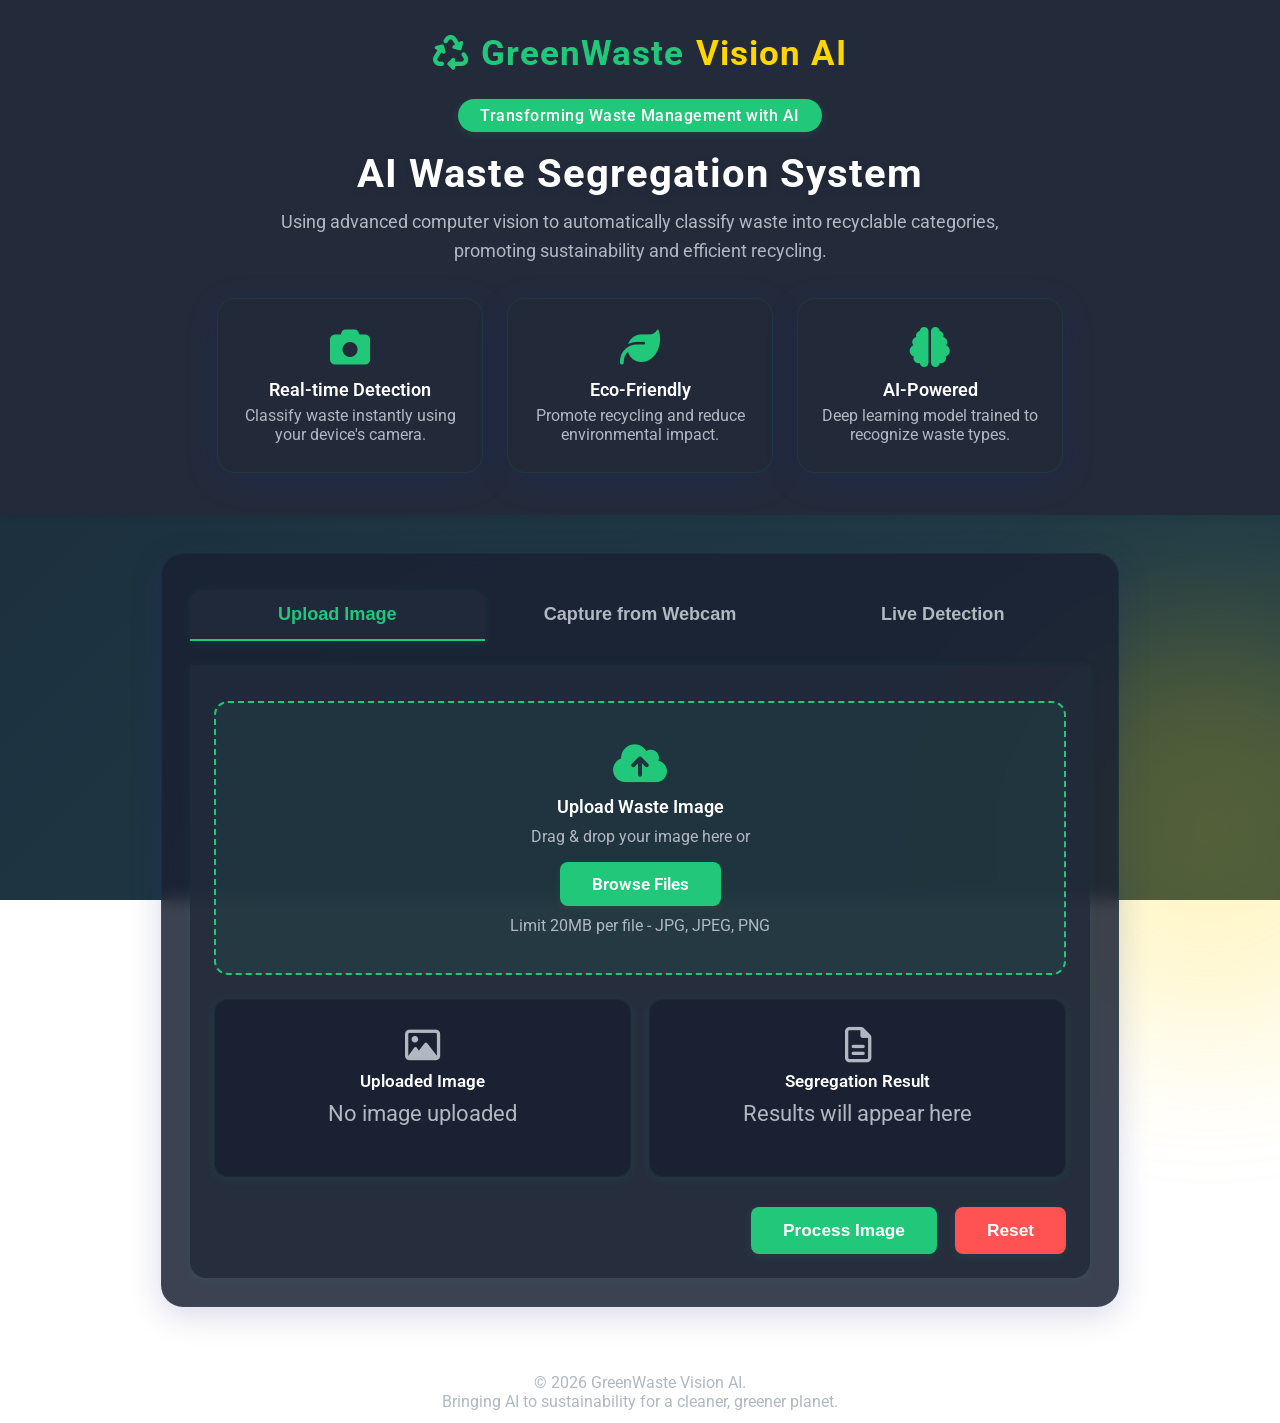
<file: index.html>
<!DOCTYPE html>
<html lang="en">

<head>
  <meta charset="UTF-8" />
  <title>GreenWaste Vision AI - AI Waste Segregation System</title>
  <meta name="viewport" content="width=device-width, initial-scale=1.0" />
  <link href="https://fonts.googleapis.com/css?family=Roboto:400,700&display=swap" rel="stylesheet" />
  <link rel="stylesheet" href="https://cdnjs.cloudflare.com/ajax/libs/font-awesome/6.4.2/css/all.min.css" />
  <link rel="stylesheet" href="./static/styles.css" />
</head>

<body>
  <div class="header">
    <div class="logo">
      <i class="fa-solid fa-recycle"></i> GreenWaste <span>Vision AI</span>
    </div>
    <div class="badge">Transforming Waste Management with AI</div>
    <div class="main-title">AI Waste Segregation System</div>
    <div class="subtitle">
      Using advanced computer vision to automatically classify waste into recyclable categories, promoting sustainability
      and efficient recycling.
    </div>

    <div class="features">
      <div class="feature-card">
        <i class="fa-solid fa-camera"></i>
        <div class="feature-title">Real-time Detection</div>
        <div class="feature-desc">Classify waste instantly using your device's camera.</div>
      </div>
      <div class="feature-card">
        <i class="fa-solid fa-leaf"></i>
        <div class="feature-title">Eco-Friendly</div>
        <div class="feature-desc">Promote recycling and reduce environmental impact.</div>
      </div>
      <div class="feature-card">
        <i class="fa-solid fa-brain"></i>
        <div class="feature-title">AI-Powered</div>
        <div class="feature-desc">Deep learning model trained to recognize waste types.</div>
      </div>
    </div>
  </div>

  <div class="container">
    <div class="tabs">
      <button class="tab-btn active" onclick="showTab('uploadTab', this)">Upload Image</button>
      <button class="tab-btn" onclick="showTab('captureTab', this)">Capture from Webcam</button>
      <button class="tab-btn" onclick="showTab('liveTab', this)">Live Detection</button>
    </div>

    <!-- Upload Tab -->
    <div id="uploadTab" class="tab-content active">
      <div class="upload-area" id="uploadDrop">
        <i class="fa-solid fa-cloud-arrow-up"></i>
        <div class="upload-heading">Upload Waste Image</div>
        <div class="upload-note">Drag & drop your image here or</div>

        <label class="upload-label">
          Browse Files
          <input type="file" accept="image/*" onchange="handleUpload(this)" />
        </label>

        <div class="upload-note">Limit 20MB per file - JPG, JPEG, PNG</div>
      </div>

      <div class="cards-row">
        <div class="result-card" id="uploadedImageCard">
          <i class="fa-regular fa-image"></i>
          <div class="result-title">Uploaded Image</div>
          <div class="result-content" id="uploadedImageText">No image uploaded</div>
        </div>

        <div class="result-card" id="segmentationCard">
          <i class="fa-regular fa-file-lines"></i>
          <div class="result-title">Segregation Result</div>
          <div class="result-content" id="segmentationText">Results will appear here</div>

          <!-- Confidence Bar -->
          <div class="confidence-wrap" id="segConfidence" style="display:none;">
            <div class="confidence-bar">
              <div class="confidence-fill" id="confidenceFill"></div>
            </div>
            <div class="confidence-text" id="confidenceText"></div>
          </div>
        </div>
      </div>

      <div class="action-row">
        <button class="action-btn process" id="processBtn" onclick="processImage()">Process Image</button>
        <button class="action-btn reset" onclick="resetUpload()">Reset</button>
      </div>
    </div>

    <!-- Capture Tab -->
    <div id="captureTab" class="tab-content">
      <div class="upload-area">
        <i class="fa-solid fa-camera"></i>
        <div class="upload-heading">Capture Waste Image</div>
        <div class="upload-note">Use your webcam to capture a photo of your waste item.</div>

        <video id="camera" autoplay playsinline></video><br />

        <div class="btn-row">
          <button class="upload-label" id="captureBtn" onclick="captureImage()">Capture</button>
          <button class="upload-label alt" onclick="flipCamera()">
            <i class="fa-solid fa-rotate"></i> Flip
          </button>
        </div>
      </div>

      <div class="cards-row">
        <div class="result-card" id="capturedImageCard">
          <i class="fa-regular fa-image"></i>
          <div class="result-title">Captured Image</div>
          <div class="result-content" id="capturedImageText">No image captured</div>
        </div>

        <div class="result-card" id="captureResultCard">
          <i class="fa-regular fa-file-lines"></i>
          <div class="result-title">Segregation Result</div>
          <div class="result-content" id="captureResultText">Results will appear here</div>
        </div>
      </div>
    </div>

    <!-- Live Tab -->
    <div id="liveTab" class="tab-content">
      <div class="upload-area">
        <i class="fa-solid fa-video"></i>
        <div class="upload-heading">Live Detection</div>
        <div class="upload-note">Point your camera at waste items for live predictions.</div>

        <video id="realtimeCamera" autoplay playsinline></video><br />

        <div class="btn-row">
          <button class="upload-label alt" onclick="flipRealtimeCamera()">
            <i class="fa-solid fa-rotate"></i> Flip Camera
          </button>
          <button class="upload-label stop" onclick="stopLiveDetection()">
            <i class="fa-solid fa-hand"></i> Stop
          </button>
        </div>
      </div>

      <div class="result-card center-card">
        <i class="fa-regular fa-file-lines"></i>
        <div class="result-title">Live Result</div>
        <div class="result-content" id="realtimeResultText">Results will appear here</div>
      </div>
    </div>
  </div>

  <div class="footer">
    &copy; 2026 GreenWaste Vision AI.<br />
    Bringing AI to sustainability for a cleaner, greener planet.<br />
  </div>

  <script src="./static/scripts.js"></script>
</body>

</html>
</file>
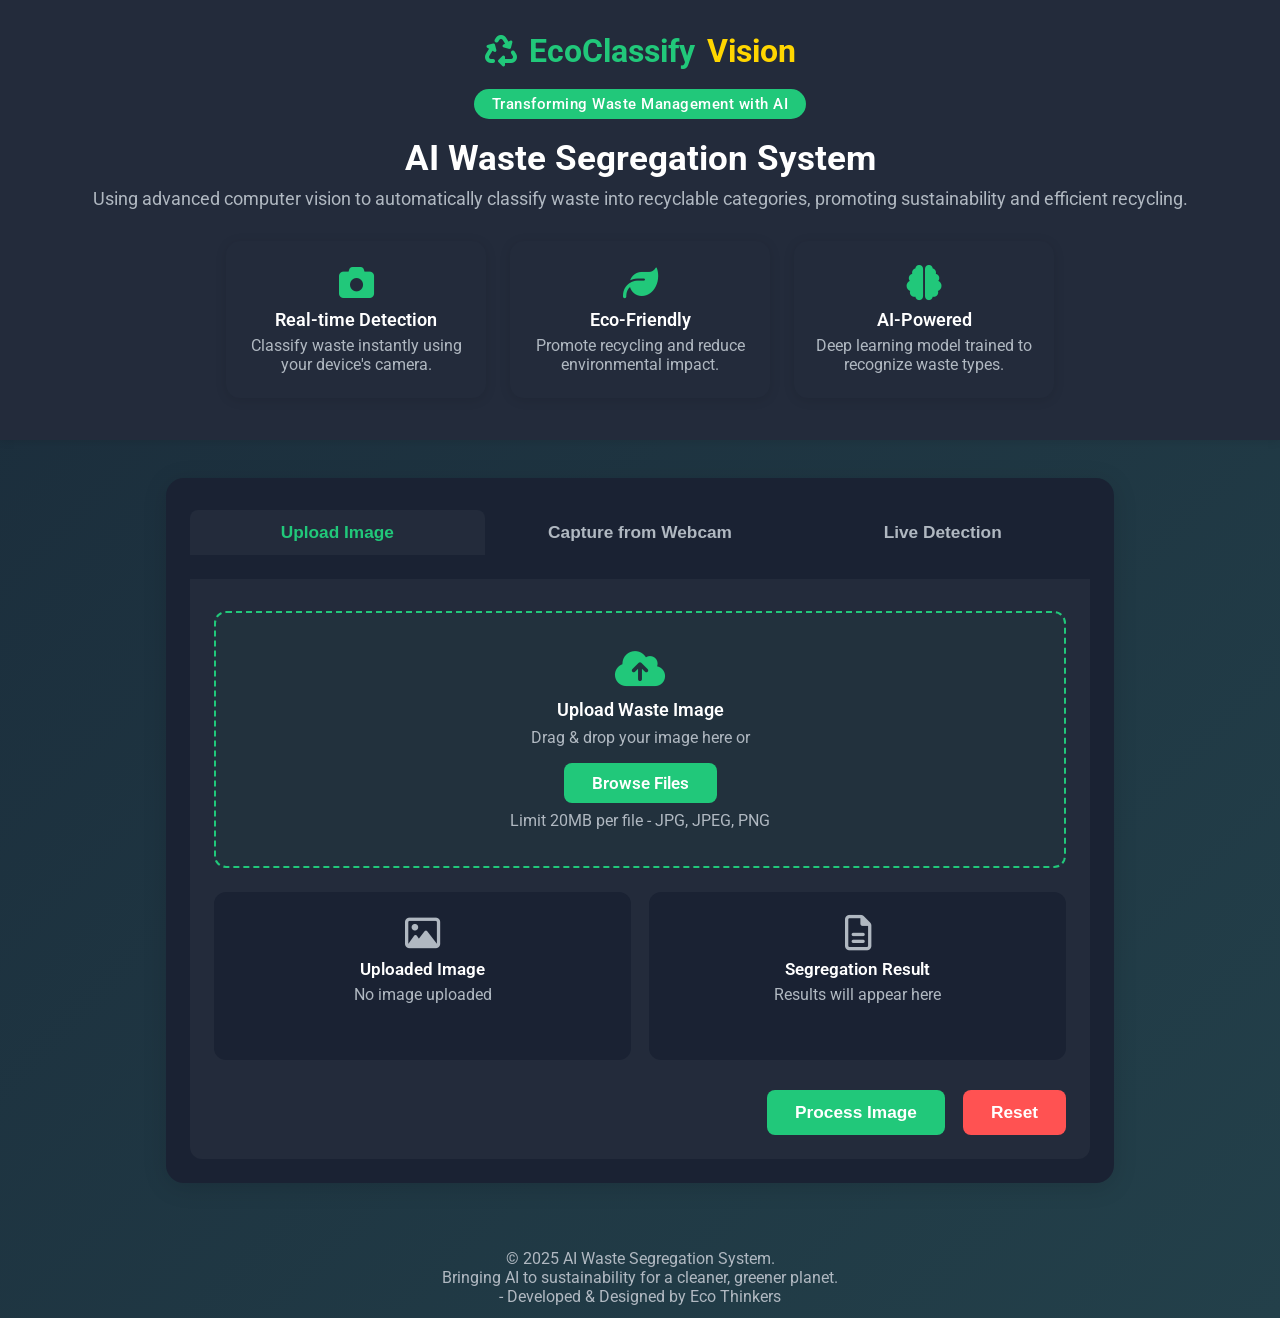
<file: templates/index.html>
<!DOCTYPE html>
<html lang="en">
<head>
  <meta charset="UTF-8">
  <title>EcoClassify Vision | AI Waste Segregation System</title>
  <meta name="viewport" content="width=device-width, initial-scale=1.0">
  <link href="https://fonts.googleapis.com/css?family=Roboto:400,700&display=swap" rel="stylesheet">
  <link rel="stylesheet" href="https://cdnjs.cloudflare.com/ajax/libs/font-awesome/6.4.2/css/all.min.css">
  <style>

    :root {
      --primary: #21c87a;
      --primary-dark: #1a2b3a;
      --secondary: #232b3b;
      --accent: #ffd600;
      --card-bg: #232b3b;
      --tab-bg: #1a2233;
      --text: #fff;
      --muted: #b0b8c1;
      --success: #21c87a;
      --danger: #ff5252;
    }

    body {
      font-family: 'Roboto', Arial, sans-serif;
      background: linear-gradient(135deg, #1a2b3a 0%, #23404a 100%);
      margin: 0;
      padding: 0;
      color: var(--text);
      min-height: 100vh;
    }

    .header {
      background: var(--secondary);
      padding: 32px 0 24px 0;
      text-align: center;
      box-shadow: 0 2px 8px rgba(0,0,0,0.08);
    }

    .logo {
      font-size: 2rem;
      font-weight: bold;
      color: var(--primary);
      display: flex;
      align-items: center;
      justify-content: center;
      gap: 12px;
    }

    .logo span {
      color: var(--accent);
      font-weight: 700;
    }

    .tagline {
      margin: 18px 0 0 0;
      font-size: 1.1rem;
      color: var(--muted);
    }

    .badge {
      display: inline-block;
      background: var(--primary);
      color: #fff;
      border-radius: 20px;
      padding: 6px 18px;
      font-size: 0.95rem;
      margin-bottom: 18px;
      font-weight: 500;
      letter-spacing: 0.5px;
    }

    .main-title {
      font-size: 2.2rem;
      font-weight: 700;
      margin: 0 0 10px 0;
      color: #fff;
    }

    .subtitle {
      color: var(--muted);
      font-size: 1.1rem;
      margin-bottom: 32px;
    }

    .features {
      display: flex;
      justify-content: center;
      gap: 24px;
      margin: 32px 0 0 0;
      flex-wrap: wrap;
    }

    .feature-card {
      background: var(--card-bg);
      border-radius: 14px;
      padding: 24px 20px;
      width: 220px;
      text-align: center;
      box-shadow: 0 2px 12px rgba(0,0,0,0.10);
      color: #fff;
      margin-bottom: 18px;
    }

    .feature-card i {
      font-size: 2.2rem;
      color: var(--primary);
      margin-bottom: 10px;
    }

    .feature-title {
      font-weight: 600;
      margin-bottom: 6px;
      font-size: 1.1rem;
    }

    .feature-desc {
      color: var(--muted);
      font-size: 0.98rem;
    }

    .container {
      max-width: 900px;
      margin: 38px auto 0 auto;
      background: var(--tab-bg);
      border-radius: 18px;
      box-shadow: 0 4px 24px rgba(0,0,0,0.13);
      padding: 32px 24px 24px 24px;
    }

    .tabs {
      display: flex;
      gap: 8px;
      margin-bottom: 24px;
    }

    .tab-btn {
      flex: 1;
      background: none;
      border: none;
      color: var(--muted);
      font-size: 1.08rem;
      padding: 12px 0;
      border-radius: 8px 8px 0 0;
      cursor: pointer;
      font-weight: 600;
      transition: background 0.2s, color 0.2s;
    }

    .tab-btn.active {
      background: var(--card-bg);
      color: var(--primary);
    }

    .tab-content {
      display: none;
      background: var(--card-bg);
      border-radius: 0 0 12px 12px;
      padding: 32px 24px 24px 24px;
      min-height: 260px;
      animation: fadeIn 0.7s;
    }

    .tab-content.active {
      display: block;
    }

    .upload-area {
      text-align: center;
      border: 2px dashed var(--primary);
      border-radius: 12px;
      padding: 36px 18px;
      background: rgba(33,200,122,0.04);
      margin-bottom: 24px;
    }

    .upload-area i {
      font-size: 2.5rem;
      color: var(--primary);
      margin-bottom: 10px;
    }

    .upload-area input[type="file"] {
      display: none;
    }

    .upload-label {
      display: inline-block;
      background: var(--primary);
      color: #fff;
      padding: 10px 28px;
      border-radius: 8px;
      font-size: 1.08rem;
      font-weight: 600;
      cursor: pointer;
      margin-top: 16px;
      transition: background 0.2s;
    }

    .upload-label:hover {
      background: #1bb16a;
    }

    .upload-note {
      color: var(--muted);
      font-size: 0.98rem;
      margin-top: 8px;
    }

    .cards-row {
      display: flex;
      gap: 18px;
      margin-bottom: 18px;
      flex-wrap: wrap;
    }

    .result-card {
      flex: 1;
      background: #1a2233;
      border-radius: 12px;
      padding: 24px 16px;
      min-width: 220px;
      min-height: 120px;
      text-align: center;
      color: #fff;
      margin-bottom: 12px;
    }

    .result-card i {
      font-size: 2.2rem;
      color: var(--muted);
      margin-bottom: 8px;
    }
    
    .result-title {
      font-size: 1.05rem;
      font-weight: 600;
      margin-bottom: 6px;
    }

    .result-content {
      color: var(--muted);
      font-size: 0.98rem;
    }

    .action-row {
      display: flex;
      gap: 18px;
      justify-content: flex-end;
      margin-top: 18px;
    }

    .action-btn {
      padding: 12px 28px;
      border: none;
      border-radius: 8px;
      font-size: 1.08rem;
      font-weight: 600;
      cursor: pointer;
      transition: background 0.2s;
    }

    .action-btn.process {
      background: var(--success);
      color: #fff;
    }

    .action-btn.process:hover {
      background: #1bb16a;
    }

    .action-btn.reset {
      background: var(--danger);
      color: #fff;
    }
    .action-btn.reset:hover {
      background: #d32f2f;
    }
    .footer {
      margin-top: 48px;
      text-align: center;
      color: var(--muted);
      font-size: 0.98rem;
      padding: 18px 0 12px 0;
    }

    @media (max-width: 900px) {
      .features { flex-direction: column; align-items: center; }
      .cards-row { flex-direction: column; }
      .container { padding: 18px 4vw 18px 4vw; }
    }

    @keyframes fadeIn {
      from { opacity: 0; transform: translateY(30px);}
      to { opacity: 1; transform: translateY(0);}
    }

  </style>
</head>
<body>
  <div class="header">
    <div class="logo">
      <i class="fa-solid fa-recycle"></i> EcoClassify <span>Vision</span>
    </div><br>
    <div class="badge">Transforming Waste Management with AI</div>
    <div class="main-title">AI Waste Segregation System</div>
    <div class="subtitle">
      Using advanced computer vision to automatically classify waste into recyclable categories, promoting sustainability and efficient recycling.
    </div>
    <div class="features">
      <div class="feature-card">
        <i class="fa-solid fa-camera"></i>
        <div class="feature-title">Real-time Detection</div>
        <div class="feature-desc">Classify waste instantly using your device's camera.</div>
      </div>
      <div class="feature-card">
        <i class="fa-solid fa-leaf"></i>
        <div class="feature-title">Eco-Friendly</div>
        <div class="feature-desc">Promote recycling and reduce environmental impact.</div>
      </div>
      <div class="feature-card">
        <i class="fa-solid fa-brain"></i>
        <div class="feature-title">AI-Powered</div>
        <div class="feature-desc">Deep learning model trained to recognize waste types.</div>
      </div>
    </div>
  </div>
  <div class="container">
    <div class="tabs">
      <button class="tab-btn active" onclick="showTab('uploadTab', this)">Upload Image</button>
      <button class="tab-btn" onclick="showTab('captureTab', this)">Capture from Webcam</button>
      <button class="tab-btn" onclick="showTab('liveTab', this)">Live Detection</button>
    </div>
    <!-- Upload Tab -->
    <div id="uploadTab" class="tab-content active">
      <div class="upload-area" id="uploadDrop">
        <i class="fa-solid fa-cloud-arrow-up"></i>
        <div style="font-size:1.15rem;font-weight:600;margin-bottom:6px;">Upload Waste Image</div>
        <div class="upload-note">Drag & drop your image here or</div>
        <label class="upload-label">
          Browse Files
          <input type="file" accept="image/*" onchange="handleUpload(this)">
        </label>
        <div class="upload-note">Limit 20MB per file - JPG, JPEG, PNG</div>
      </div>
      <div class="cards-row">
        <div class="result-card" id="uploadedImageCard">
          <i class="fa-regular fa-image"></i>
          <div class="result-title">Uploaded Image</div>
          <div class="result-content" id="uploadedImageText">No image uploaded</div>
        </div>
        <div class="result-card" id="segmentationCard">
          <i class="fa-regular fa-file-lines"></i>
          <div class="result-title">Segregation Result</div>
          <div class="result-content" id="segmentationText">Results will appear here</div>
        </div>
      </div>
      <div class="action-row">
        <button class="action-btn process" onclick="processImage()">Process Image</button>
        <button class="action-btn reset" onclick="resetUpload()">Reset</button>
      </div>
    </div>
    <!-- Capture Tab -->
    <div id="captureTab" class="tab-content">
      <div class="upload-area">
        <i class="fa-solid fa-camera"></i>
        <div style="font-size:1.15rem;font-weight:600;margin-bottom:6px;">Capture Waste Image</div>
        <div class="upload-note">Use your webcam to capture a photo of your waste item.</div>
        <video id="camera" autoplay playsinline style="margin-top:12px;max-width:100%;border-radius:10px;"></video><br>
        <button class="upload-label" onclick="captureImage()">Capture</button>
        <button class="upload-label" onclick="flipCamera()" style="background:var(--accent);color:#222;margin-left:10px;">Flip Camera</button>
      </div>
      <div class="cards-row">
        <div class="result-card" id="capturedImageCard">
          <i class="fa-regular fa-image"></i>
          <div class="result-title">Captured Image</div>
          <div class="result-content" id="capturedImageText">No image captured</div>
        </div>
        <div class="result-card" id="captureResultCard">
          <i class="fa-regular fa-file-lines"></i>
          <div class="result-title">Segregation Result</div>
          <div class="result-content" id="captureResultText">Results will appear here</div>
        </div>
      </div>
    </div>
    <!-- Live Tab -->
    <div id="liveTab" class="tab-content">
      <div class="upload-area">
        <i class="fa-solid fa-video"></i>
        <div style="font-size:1.15rem;font-weight:600;margin-bottom:6px;">Live Detection</div>
        <div class="upload-note">Point your camera at waste items for live predictions.</div>
        <video id="realtimeCamera" autoplay playsinline style="margin-top:12px;max-width:100%;border-radius:10px;"></video><br>
        <button class="upload-label" onclick="flipRealtimeCamera()" style="background:var(--accent);color:#222;margin-top:10px;">Flip Camera</button>
      </div>
      <div class="result-card" style="margin:0 auto;">
        <i class="fa-regular fa-file-lines"></i>
        <div class="result-title">Live Result</div>
        <div class="result-content" id="realtimeResultText">Results will appear here</div>
      </div>
    </div>
  </div>
  <div class="footer">
    &copy; 2025 AI Waste Segregation System.<br>
    Bringing AI to sustainability for a cleaner, greener planet.<br>
    - Developed & Designed by Eco Thinkers
  </div>
  <script>

    // Tab switching
    function showTab(tabId, btn) {
      document.querySelectorAll('.tab-content').forEach(tab => tab.classList.remove('active'));
      document.getElementById(tabId).classList.add('active');
      document.querySelectorAll('.tab-btn').forEach(b => b.classList.remove('active'));
      btn.classList.add('active');
      if (tabId !== 'liveTab') liveDetectionActive = false;
    }

    // Upload logic
    let uploadedImage = null;
    function handleUpload(input) {
      const file = input.files[0];
      if (!file) return;
      uploadedImage = file;
      document.getElementById('uploadedImageText').innerHTML = `<img src="${URL.createObjectURL(file)}" style="max-width:120px;border-radius:8px;">`;
      document.getElementById('segmentationText').innerText = "Ready to process";
    }
    // function processImage() {
    //   if (!uploadedImage) {
    //     document.getElementById('segmentationText').innerText = "Please upload an image first.";
    //     return;
    //   }
    //   document.getElementById('segmentationText').innerHTML = `<span style="color:var(--primary);"><i class="fa fa-spinner fa-spin"></i> Processing...</span>`;
    //   // Simulate API call
    //   setTimeout(() => {
    //     document.getElementById('segmentationText').innerHTML = `<span style="color:var(--success);">Plastic Bottle<br>Category: Recyclable</span>`;
    //   }, 1800);
    // }
    function resetUpload() {
      uploadedImage = null;
      document.getElementById('uploadedImageText').innerText = "No image uploaded";
      document.getElementById('segmentationText').innerText = "Results will appear here";
    }

    // Webcam logic (simplified, add your backend integration as needed)
    let stream, currentFacingMode = "environment";
    function startCamera(videoId, facingMode = "environment") {
      const constraints = { video: { facingMode }, audio: false };
      navigator.mediaDevices.getUserMedia(constraints)
        .then(s => {
          stream = s;
          const video = document.getElementById(videoId);
          video.srcObject = stream;
        });
    }
    // function captureImage() {
    //   const video = document.getElementById("camera");
    //   const canvas = document.createElement("canvas");
    //   canvas.width = video.videoWidth;
    //   canvas.height = video.videoHeight;
    //   canvas.getContext("2d").drawImage(video, 0, 0);
    //   const dataURL = canvas.toDataURL("image/jpeg");
    //   document.getElementById("capturedImageText").innerHTML = `<img src="${dataURL}" style="max-width:120px;border-radius:8px;">`;
    //   document.getElementById("captureResultText").innerHTML = `<span style="color:var(--primary);"><i class="fa fa-spinner fa-spin"></i> Processing...</span>`;
    //   setTimeout(() => {
    //     document.getElementById("captureResultText").innerHTML = `<span style="color:var(--success);">Organic Waste<br>Category: Compostable</span>`;
    //   }, 1800);
    // }

    // ...existing code...
    function processImage() {
      if (!uploadedImage) {
        document.getElementById('segmentationText').innerText = "Please upload an image first.";
        return;
      }
      document.getElementById('segmentationText').innerHTML = `<span style="color:var(--primary);"><i class="fa fa-spinner fa-spin"></i> Processing...</span>`;
      const formData = new FormData();
      formData.append('image', uploadedImage);

      fetch('/predict', {
        method: 'POST',
        body: formData
      })
        .then(res => res.json())
        .then(data => {
          document.getElementById('segmentationText').innerHTML = `<span style="color:var(--success);">${data.result || data.prediction}</span>`;
        })
        .catch(() => {
          document.getElementById('segmentationText').innerHTML = `<span style="color:var(--danger);">Prediction failed. Try again.</span>`;
        });
    }

  //   function captureImage() {
  //   const video = document.getElementById("camera");
  //   const captureBtn = document.querySelector('#captureTab .upload-label');
  //   captureBtn.disabled = true;
  //   captureBtn.style.opacity = 0.6;

  //   const canvas = document.createElement("canvas");
  //   canvas.width = video.videoWidth;
  //   canvas.height = video.videoHeight;
  //   canvas.getContext("2d").drawImage(video, 0, 0);

  //   const imgDataUrl = canvas.toDataURL("image/jpeg");
  //   document.getElementById("capturedImageText").innerHTML = `<img src="${imgDataUrl}" style="max-width:120px;border-radius:8px;">`;
  //   document.getElementById("captureResultText").innerHTML = `<span style="color:var(--primary);"><i class="fa fa-spinner fa-spin"></i> Processing...</span>`;

  //   canvas.toBlob(blob => {
  //     const formData = new FormData();
  //     formData.append('image', blob, 'capture.jpg');
  //     fetch('/predict', {
  //       method: 'POST',
  //       body: formData
  //     })
  //       .then(res => res.json())
  //       .then(data => {
  //         let result = data.result || data.prediction;
  //         if (!result) result = "No prediction received.";
  //         document.getElementById("captureResultText").innerHTML = `<span style="color:var(--success);">${result}</span>`;
  //       })
  //       .catch(() => {
  //         document.getElementById("captureResultText").innerHTML = `<span style="color:var(--danger);">Prediction failed. Try again.</span>`;
  //       })
  //       .finally(() => {
  //         captureBtn.disabled = false;
  //         captureBtn.style.opacity = 1;
  //       });
  //   }, "image/jpeg");
  // }
    // ...existing code...

    function captureImage() {
      const video = document.getElementById("camera");
      const captureBtn = document.querySelector('#captureTab .upload-label');
      captureBtn.disabled = true;
      captureBtn.style.opacity = 0.6;

      const canvas = document.createElement("canvas");
      canvas.width = video.videoWidth;
      canvas.height = video.videoHeight;
      canvas.getContext("2d").drawImage(video, 0, 0);

      const imgDataUrl = canvas.toDataURL("image/jpeg");
      document.getElementById("capturedImageText").innerHTML = `<img src="${imgDataUrl}" style="max-width:120px;border-radius:8px;">`;
      document.getElementById("captureResultText").innerHTML = `<span style="color:var(--primary);"><i class="fa fa-spinner fa-spin"></i> Processing...</span>`;

      canvas.toBlob(blob => {
        const formData = new FormData();
        formData.append('image', blob, 'capture.jpg');
        fetch('/predict', {
          method: 'POST',
          body: formData
        })
          .then(res => res.json())
          .then(data => {
            let result = data.result || data.prediction || "No prediction received.";
            let confidence = data.confidence !== undefined ? ` (${(data.confidence * 100).toFixed(1)}%)` : "";
            document.getElementById("captureResultText").innerHTML =
              `<span style="color:var(--success);">${result}${confidence}</span>`;
          })
          .catch(() => {
            document.getElementById("captureResultText").innerHTML = `<span style="color:var(--danger);">Prediction failed. Try again.</span>`;
          })
          .finally(() => {
            captureBtn.disabled = false;
            captureBtn.style.opacity = 1;
          });
      }, "image/jpeg");
    }


    function flipCamera() {
      currentFacingMode = currentFacingMode === "user" ? "environment" : "user";
      if (stream) stream.getTracks().forEach(track => track.stop());
      startCamera("camera", currentFacingMode);
    }
    // Live detection logic (simplified)
    function flipRealtimeCamera() {
      currentFacingMode = currentFacingMode === "user" ? "environment" : "user";
      if (stream) stream.getTracks().forEach(track => track.stop());
      startCamera("realtimeCamera", currentFacingMode);
    }
    // // Start camera when tab is opened
    // document.querySelectorAll('.tab-btn').forEach((btn, idx) => {
    //   btn.addEventListener('click', () => {
    //     if (btn.textContent.includes('Webcam')) startCamera("camera", currentFacingMode);
    //     if (btn.textContent.includes('Live')) startCamera("realtimeCamera", currentFacingMode);
    //     if (btn.textContent.includes('Upload') && stream) stream.getTracks().forEach(track => track.stop());
    //   });
    // });

    let liveDetectionActive = false;

  //   function startLiveDetection() {
  //   const video = document.getElementById("realtimeCamera");
  //   liveDetectionActive = true;
  //   const resultBox = document.getElementById("realtimeResultText");
  //   let firstRun = true;

  //   function sendFrame() {
  //     if (!liveDetectionActive) return;
  //     if (video.readyState === 4) {
  //       const canvas = document.createElement("canvas");
  //       canvas.width = video.videoWidth;
  //       canvas.height = video.videoHeight;
  //       canvas.getContext("2d").drawImage(video, 0, 0);
  //       canvas.toBlob(blob => {
  //         const formData = new FormData();
  //         formData.append('image', blob, 'frame.jpg');
  //         if (firstRun) {
  //           resultBox.innerHTML = `<span style="color:var(--primary);"><i class="fa fa-spinner fa-spin"></i> Detecting...</span>`;
  //           firstRun = false;
  //         }
  //         fetch('/predict', {
  //           method: 'POST',
  //           body: formData
  //         })
  //           .then(res => res.json())
  //           .then(data => {
  //             let result = data.result || data.prediction;
  //             if (!result) result = "No prediction received.";
  //             resultBox.innerHTML = `<span style="color:var(--success);">${result}</span>`;
  //             setTimeout(sendFrame, 1200);
  //           })
  //           .catch(() => {
  //             resultBox.innerHTML = `<span style="color:var(--danger);">Prediction failed.</span>`;
  //             setTimeout(sendFrame, 2000);
  //           });
  //       }, "image/jpeg");
  //     } else {
  //       setTimeout(sendFrame, 600);
  //     }
  //   }
  //   sendFrame();
  // }

  function startLiveDetection() {
    const video = document.getElementById("realtimeCamera");
    liveDetectionActive = true;
    const resultBox = document.getElementById("realtimeResultText");
    let firstRun = true;

    function sendFrame() {
      if (!liveDetectionActive) return;
      if (video.readyState === 4) {
        const canvas = document.createElement("canvas");
        canvas.width = video.videoWidth;
        canvas.height = video.videoHeight;
        canvas.getContext("2d").drawImage(video, 0, 0);
        canvas.toBlob(blob => {
          const formData = new FormData();
          formData.append('image', blob, 'frame.jpg');
          if (firstRun) {
            resultBox.innerHTML = `<span style="color:var(--primary);"><i class="fa fa-spinner fa-spin"></i> Detecting...</span>`;
            firstRun = false;
          }
          fetch('/predict', {
            method: 'POST',
            body: formData
          })
            .then(res => res.json())
            .then(data => {
              let result = data.result || data.prediction || "No prediction received.";
              let confidence = data.confidence !== undefined ? ` (${(data.confidence * 100).toFixed(1)}%)` : "";
              resultBox.innerHTML = `<span style="color:var(--success);">${result}${confidence}</span>`;
              setTimeout(sendFrame, 1200);
            })
            .catch(() => {
              resultBox.innerHTML = `<span style="color:var(--danger);">Prediction failed.</span>`;
              setTimeout(sendFrame, 2000);
            });
        }, "image/jpeg");
      } else {
        setTimeout(sendFrame, 600);
      }
    }
    sendFrame();
  }

    document.querySelectorAll('.tab-btn').forEach((btn, idx) => {
    btn.addEventListener('click', () => {
      if (btn.textContent.includes('Webcam')) {
        liveDetectionActive = false;
        startCamera("camera", currentFacingMode);
      }
      if (btn.textContent.includes('Live')) {
        startCamera("realtimeCamera", currentFacingMode);
        setTimeout(startLiveDetection, 1000); // Wait for camera to be ready
      }
      if (btn.textContent.includes('Upload')) {
        liveDetectionActive = false;
        if (stream) stream.getTracks().forEach(track => track.stop());
      }
    });
  });

    // Drag & drop upload
    const uploadDrop = document.getElementById('uploadDrop');
    uploadDrop.addEventListener('dragover', e => { e.preventDefault(); uploadDrop.style.background = 'rgba(33,200,122,0.10)'; });
    uploadDrop.addEventListener('dragleave', e => { e.preventDefault(); uploadDrop.style.background = 'rgba(33,200,122,0.04)'; });
    uploadDrop.addEventListener('drop', e => {
      e.preventDefault();
      uploadDrop.style.background = 'rgba(33,200,122,0.04)';
      const files = e.dataTransfer.files;
      if (files.length) {
        document.querySelector('.upload-label input[type="file"]').files = files;
        handleUpload({ files });
      }
    });
  </script>
</body>
</html>
</file>
<file: static/styles.css>
:root {
  --primary: #21c87a;
  --primary-dark: #1a2b3a;
  --secondary: #232b3b;
  --accent: #ffd600;
  --card-bg: rgba(35, 43, 59, 0.85);
  --tab-bg: rgba(26, 34, 51, 0.85);
  --text: #fff;
  --muted: #b0b8c1;
  --success: #21c87a;
  --danger: #ff5252;
  --shadow: 0 8px 32px 0 rgba(31, 38, 135, 0.18);
  --glass-blur: blur(8px);
}

body {
  font-family: "Roboto", Arial, sans-serif;
  background: linear-gradient(135deg, #1a2b3a 0%, #23404a 100%);
  margin: 0;
  padding: 0;
  color: var(--text);
  min-height: 100vh;
  background-attachment: fixed;
  overflow-x: hidden;
}

/* Premium animated blobs */
body::before,
body::after {
  content: "";
  position: fixed;
  width: 420px;
  height: 420px;
  filter: blur(80px);
  opacity: 0.22;
  z-index: -1;
  border-radius: 50%;
  animation: float 8s ease-in-out infinite alternate;
}

body::before {
  top: -120px;
  left: -120px;
  background: var(--primary);
}

body::after {
  bottom: -140px;
  right: -140px;
  background: var(--accent);
  animation-delay: 2s;
}

@keyframes float {
  from {
    transform: translate(0, 0) scale(1);
  }

  to {
    transform: translate(60px, 40px) scale(1.12);
  }
}

.header {
  background: var(--secondary);
  padding: 32px 0 24px 0;
  text-align: center;
  box-shadow: 0 2px 8px rgba(0, 0, 0, 0.08);
}

.logo {
  font-size: 2.2rem;
  font-weight: bold;
  color: var(--primary);
  display: flex;
  align-items: center;
  justify-content: center;
  gap: 12px;
  letter-spacing: 1px;
  transition: color 0.2s;
  padding-bottom: 25px;
}

.logo span {
  color: var(--accent);
  font-weight: 700;
}

.logo:hover {
  color: var(--accent);
}

.badge {
  display: inline-block;
  background: var(--primary);
  color: #fff;
  border-radius: 20px;
  padding: 7px 22px;
  font-size: 1rem;
  margin-bottom: 18px;
  font-weight: 500;
  letter-spacing: 0.5px;
  box-shadow: 0 2px 8px rgba(33, 200, 122, 0.13);
  transition: background 0.2s;
}

.badge:hover {
  background: #1bb16a;
}

.main-title {
  font-size: 2.5rem;
  font-weight: 700;
  margin: 0 0 10px 0;
  color: #fff;
  letter-spacing: 1px;
  text-shadow: 0 2px 8px rgba(0, 0, 0, 0.1);
}

.subtitle {
  color: var(--muted);
  font-size: 1.15rem;
  margin-bottom: 32px;
  max-width: 760px;
  margin-left: auto;
  margin-right: auto;
  line-height: 1.6;
}

.features {
  display: flex;
  justify-content: center;
  gap: 24px;
  margin: 32px 0 0 0;
  flex-wrap: wrap;
}

.feature-card {
  background: var(--card-bg);
  border-radius: 18px;
  padding: 28px 22px;
  width: 220px;
  text-align: center;
  box-shadow: var(--shadow);
  color: #fff;
  margin-bottom: 18px;
  backdrop-filter: var(--glass-blur);
  border: 1.5px solid rgba(33, 200, 122, 0.08);
  transition: transform 0.18s, box-shadow 0.18s;
}

.feature-card:hover {
  transform: translateY(-6px) scale(1.04);
  box-shadow: 0 8px 32px 0 rgba(33, 200, 122, 0.18);
  border-color: var(--primary);
}

.feature-card i {
  font-size: 2.5rem;
  color: var(--primary);
  margin-bottom: 12px;
  transition: color 0.2s;
}

.feature-card:hover i {
  color: var(--accent);
}

.feature-title {
  font-weight: 600;
  margin-bottom: 6px;
  font-size: 1.15rem;
}

.feature-desc {
  color: var(--muted);
  font-size: 1rem;
}

.container {
  max-width: 900px;
  margin: 38px auto 0 auto;
  background: var(--tab-bg);
  border-radius: 22px;
  box-shadow: var(--shadow);
  padding: 36px 28px 28px 28px;
  backdrop-filter: var(--glass-blur);
  border: 1.5px solid rgba(33, 200, 122, 0.07);
  animation: fadeIn 1.1s;
}

.tabs {
  display: flex;
  gap: 8px;
  margin-bottom: 24px;
}

.tab-btn {
  flex: 1;
  background: none;
  border: none;
  color: var(--muted);
  font-size: 1.13rem;
  padding: 14px 0;
  border-radius: 12px 12px 0 0;
  cursor: pointer;
  font-weight: 600;
  transition: background 0.2s, color 0.2s, box-shadow 0.2s;
  outline: none;
  border-bottom: 2.5px solid transparent;
}

.tab-btn.active {
  background: var(--card-bg);
  color: var(--primary);
  border-bottom: 2.5px solid var(--primary);
  box-shadow: 0 2px 12px rgba(33, 200, 122, 0.08);
}

.tab-content {
  display: none;
  background: var(--card-bg);
  border-radius: 0 0 16px 16px;
  padding: 36px 24px 24px 24px;
  min-height: 260px;
  animation: fadeInTab 0.7s;
  box-shadow: 0 2px 12px rgba(33, 200, 122, 0.07);
}

.tab-content.active {
  display: block;
}

@keyframes fadeInTab {
  from {
    opacity: 0;
    transform: translateY(30px);
  }

  to {
    opacity: 1;
    transform: translateY(0);
  }
}

.upload-area {
  text-align: center;
  border: 2.5px dashed var(--primary);
  border-radius: 14px;
  padding: 38px 18px;
  background: rgba(33, 200, 122, 0.07);
  margin-bottom: 24px;
  transition: background 0.2s, border-color 0.2s;
}

.upload-area:hover,
.upload-area:focus-within {
  background: rgba(33, 200, 122, 0.13);
  border-color: var(--accent);
}

.upload-area i {
  font-size: 2.7rem;
  color: var(--primary);
  margin-bottom: 12px;
  transition: color 0.2s;
}

.upload-area:hover i {
  color: var(--accent);
}

.upload-heading {
  font-size: 1.15rem;
  font-weight: 600;
  margin-bottom: 6px;
}

.upload-area input[type="file"] {
  display: none;
}

.upload-label {
  display: inline-block;
  background: var(--primary);
  color: #fff;
  padding: 12px 32px;
  border-radius: 8px;
  font-size: 1.08rem;
  font-weight: 600;
  cursor: pointer;
  margin-top: 16px;
  transition: 0.2s;
  box-shadow: 0 2px 8px rgba(33, 200, 122, 0.1);
  border: none;
}

.upload-label:hover {
  background: var(--accent);
  color: #222;
}

.upload-label.alt {
  background: var(--accent);
  color: #222;
}

.upload-label.alt:hover {
  filter: brightness(0.95);
}

.upload-label.stop {
  background: var(--danger);
  color: #fff;
}

.upload-label.stop:hover {
  filter: brightness(0.95);
}

.upload-note {
  color: var(--muted);
  font-size: 1rem;
  margin-top: 10px;
}

.cards-row {
  display: flex;
  gap: 18px;
  margin-bottom: 18px;
  flex-wrap: wrap;
}

.result-card {
  flex: 1;
  background: rgba(26, 34, 51, 0.96);
  border-radius: 14px;
  padding: 28px 16px;
  min-width: 220px;
  min-height: 120px;
  text-align: center;
  color: #fff;
  margin-bottom: 12px;
  box-shadow: 0 2px 12px rgba(33, 200, 122, 0.07);
  border: 1.5px solid rgba(33, 200, 122, 0.07);
  transition: box-shadow 0.18s, border-color 0.18s;
  backdrop-filter: var(--glass-blur);
}

.result-card:hover {
  box-shadow: 0 8px 32px 0 rgba(33, 200, 122, 0.13);
  border-color: var(--primary);
}

.result-card i {
  font-size: 2.2rem;
  color: var(--muted);
  margin-bottom: 8px;
}

.result-title {
  font-size: 1.08rem;
  font-weight: 600;
  margin-bottom: 6px;
}

.result-content {
  color: var(--muted);
  font-size: 1.4rem;
  margin-top: 6px;
  word-break: break-word;
  line-height: 1.5;
}

.center-card {
  margin: 0 auto;
  max-width: 420px;
}

.action-row {
  display: flex;
  gap: 18px;
  justify-content: flex-end;
  margin-top: 18px;
}

.action-btn {
  padding: 13px 32px;
  border: none;
  border-radius: 8px;
  font-size: 1.08rem;
  font-weight: 600;
  cursor: pointer;
  transition: background 0.2s, box-shadow 0.2s;
  box-shadow: 0 2px 8px rgba(33, 200, 122, 0.1);
  outline: none;
}

.action-btn.process {
  background: var(--success);
  color: #fff;
}

.action-btn.process:hover {
  background: #1bb16a;
}

.action-btn.reset {
  background: var(--danger);
  color: #fff;
}

.action-btn.reset:hover {
  background: #d32f2f;
}

.action-btn:disabled,
.upload-label:disabled {
  opacity: 0.6;
  cursor: not-allowed;
}

.btn-row {
  display: flex;
  gap: 12px;
  justify-content: center;
  flex-wrap: wrap;
}

video {
  margin-top: 12px;
  width: min(640px, 95%);
  border-radius: 12px;
  border: 1px solid rgba(255, 255, 255, 0.12);
}

.confidence-wrap {
  margin-top: 14px;
}

.confidence-bar {
  height: 10px;
  border-radius: 999px;
  background: rgba(255, 255, 255, 0.1);
  overflow: hidden;
}

.confidence-fill {
  height: 100%;
  width: 0%;
  background: var(--primary);
  transition: width 0.4s ease;
}

.confidence-text {
  color: var(--muted);
  font-size: 0.95rem;
  margin-top: 8px;
}

.footer {
  margin-top: 48px;
  text-align: center;
  color: var(--muted);
  font-size: 1rem;
  padding: 18px 0 12px 0;
}

::-webkit-scrollbar {
  width: 8px;
  background: #1a2233;
}

::-webkit-scrollbar-thumb {
  background: var(--primary);
  border-radius: 8px;
}

@media (max-width: 900px) {
  .features {
    flex-direction: column;
    align-items: center;
  }

  .cards-row {
    flex-direction: column;
  }

  .container {
    padding: 18px 4vw 18px 4vw;
  }

  .main-title {
    font-size: 2rem;
  }

  .header {
    padding: 22px 0 16px 0;
  }
}

@media (max-width: 520px) {
  .tabs {
    flex-direction: column;
  }

  .tab-btn {
    border-radius: 12px;
  }

  .tab-content {
    padding: 22px 14px;
  }

  .main-title {
    font-size: 1.35rem;
  }

  .result-card {
    min-width: 0;
  }
}
.logo i {
  display: inline-block;
  animation: recycleRotate 6s linear infinite;
}

@keyframes recycleRotate {
  from {
    transform: rotate(0deg);
  }
  to {
    transform: rotate(360deg);
  }
}
</file>
